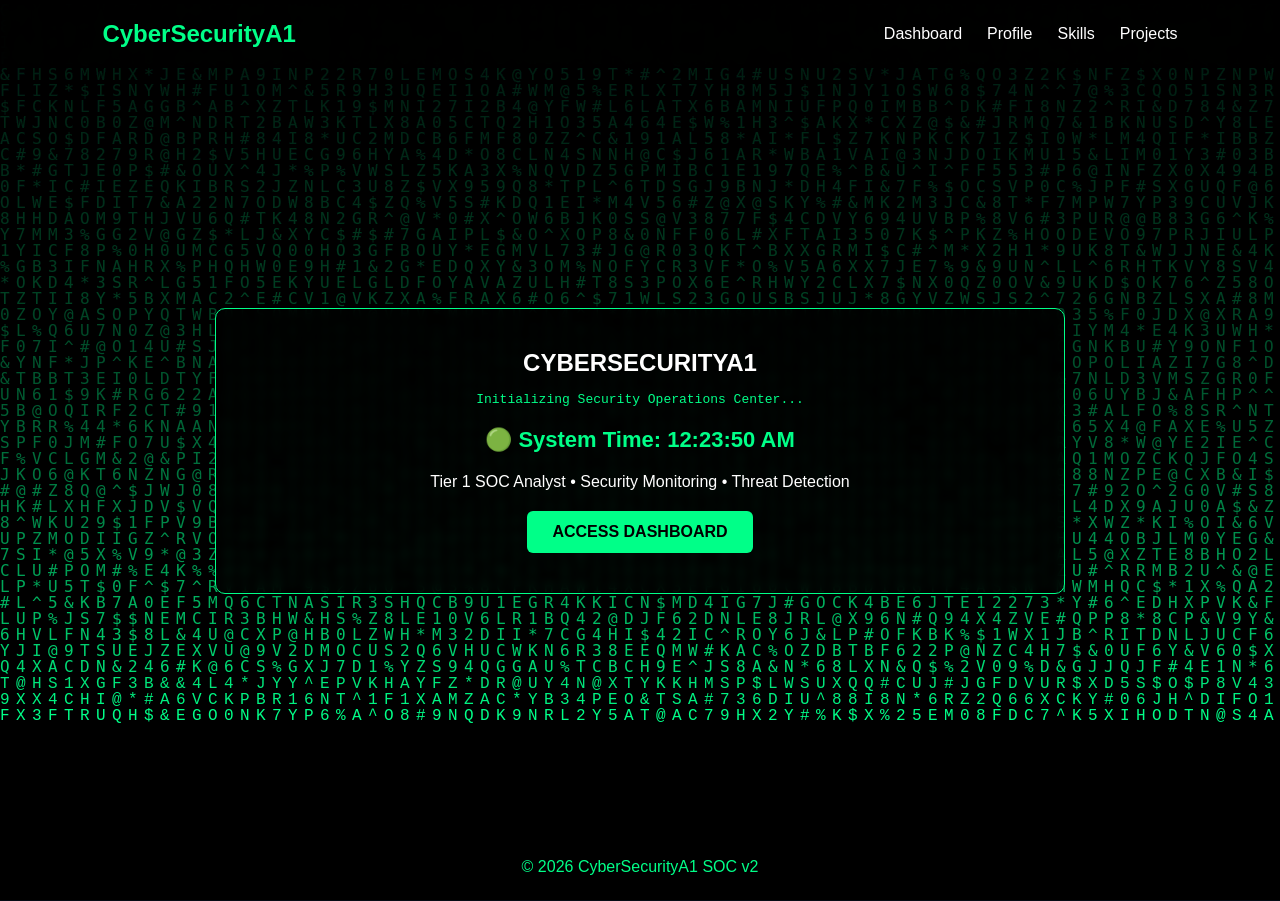
<file: index.html>
<!DOCTYPE html>
<html lang="en">
<head>
<meta charset="UTF-8">
<meta name="viewport" content="width=device-width, initial-scale=1.0">
<title>CyberSecurityA1 SOC v2</title>
<link rel="stylesheet" href="style.css">
</head>

<body>

<canvas id="matrix"></canvas>

<nav>
<div class="logo">CyberSecurityA1</div>

<ul>
<li><a href="dashboard.html">Dashboard</a></li>
<li><a href="profile.html">Profile</a></li>
<li><a href="skills.html">Skills</a></li>
<li><a href="projects.html">Projects</a></li>
</ul>
</nav>

<section class="hero">

<div class="terminal-box">

<h1>CYBERSECURITYA1</h1>

<p class="status">
Initializing Security Operations Center...
</p>

<div id="clock"></div>

<p>
Tier 1 SOC Analyst • Security Monitoring • Threat Detection
</p>

<a class="btn" href="dashboard.html">
ACCESS DASHBOARD
</a>

</div>

</section>

<script src="matrix.js"></script>
<script src="clock.js"></script>

</body>
</html>
<footer style="text-align:center;padding:25px;color:#00ff88;">
© 2026 CyberSecurityA1 SOC v2
</footer>
</file>
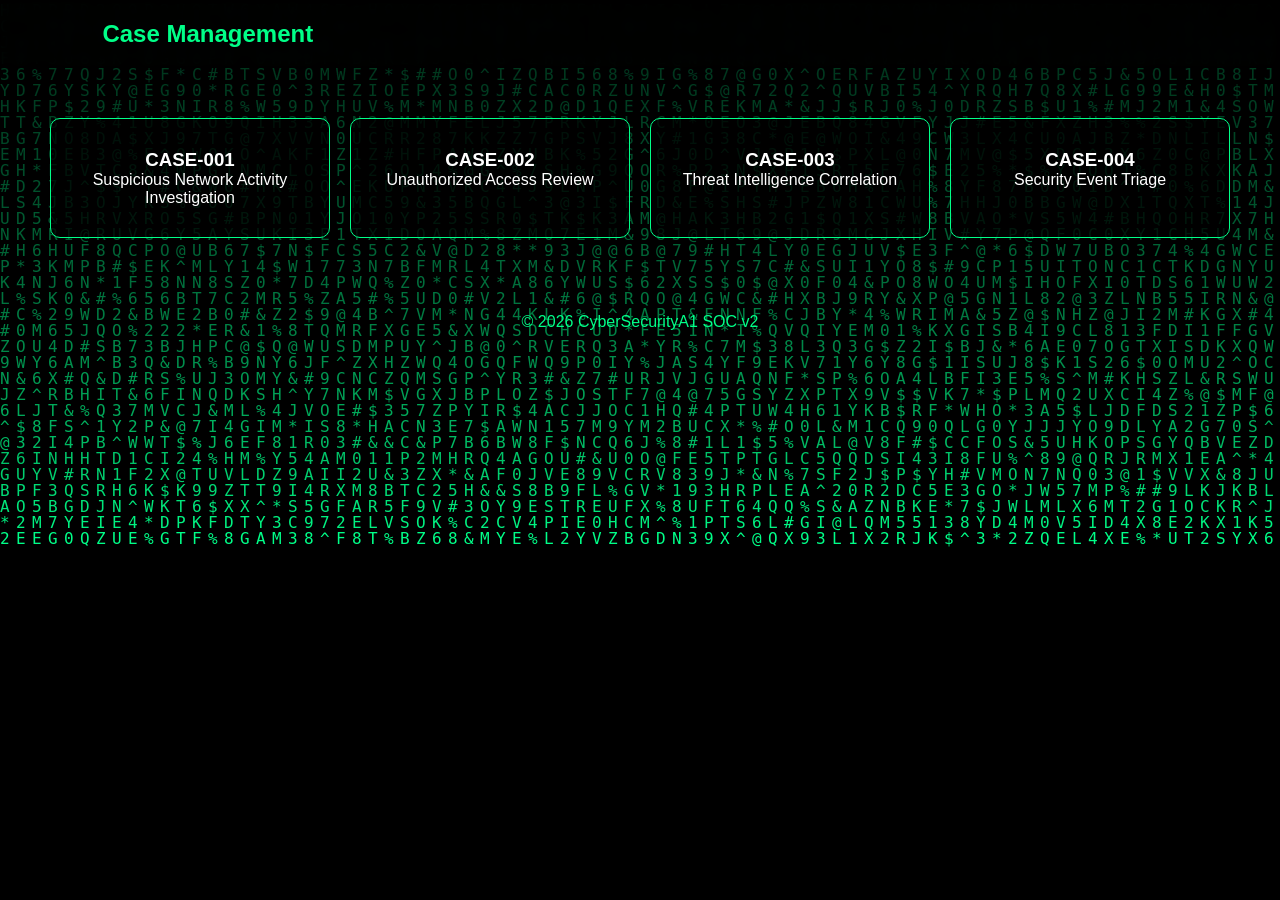
<file: cases.html>
<!DOCTYPE html>
<html lang="en">
<head>
<meta charset="UTF-8">
<meta name="viewport" content="width=device-width, initial-scale=1.0">
<title>Cases</title>
<link rel="stylesheet" href="style.css">
</head>
<body>

<canvas id="matrix"></canvas>

<nav>
<div class="logo">Case Management</div>
</nav>

<section class="dashboard">

<div class="card">
<h3>CASE-001</h3>
<p>Suspicious Network Activity Investigation</p>
</div>

<div class="card">
<h3>CASE-002</h3>
<p>Unauthorized Access Review</p>
</div>

<div class="card">
<h3>CASE-003</h3>
<p>Threat Intelligence Correlation</p>
</div>

<div class="card">
<h3>CASE-004</h3>
<p>Security Event Triage</p>
</div>

</section>

<script src="matrix.js"></script>

</body>
</html>
<footer style="text-align:center;padding:25px;color:#00ff88;">
© 2026 CyberSecurityA1 SOC v2
</footer>
</file>
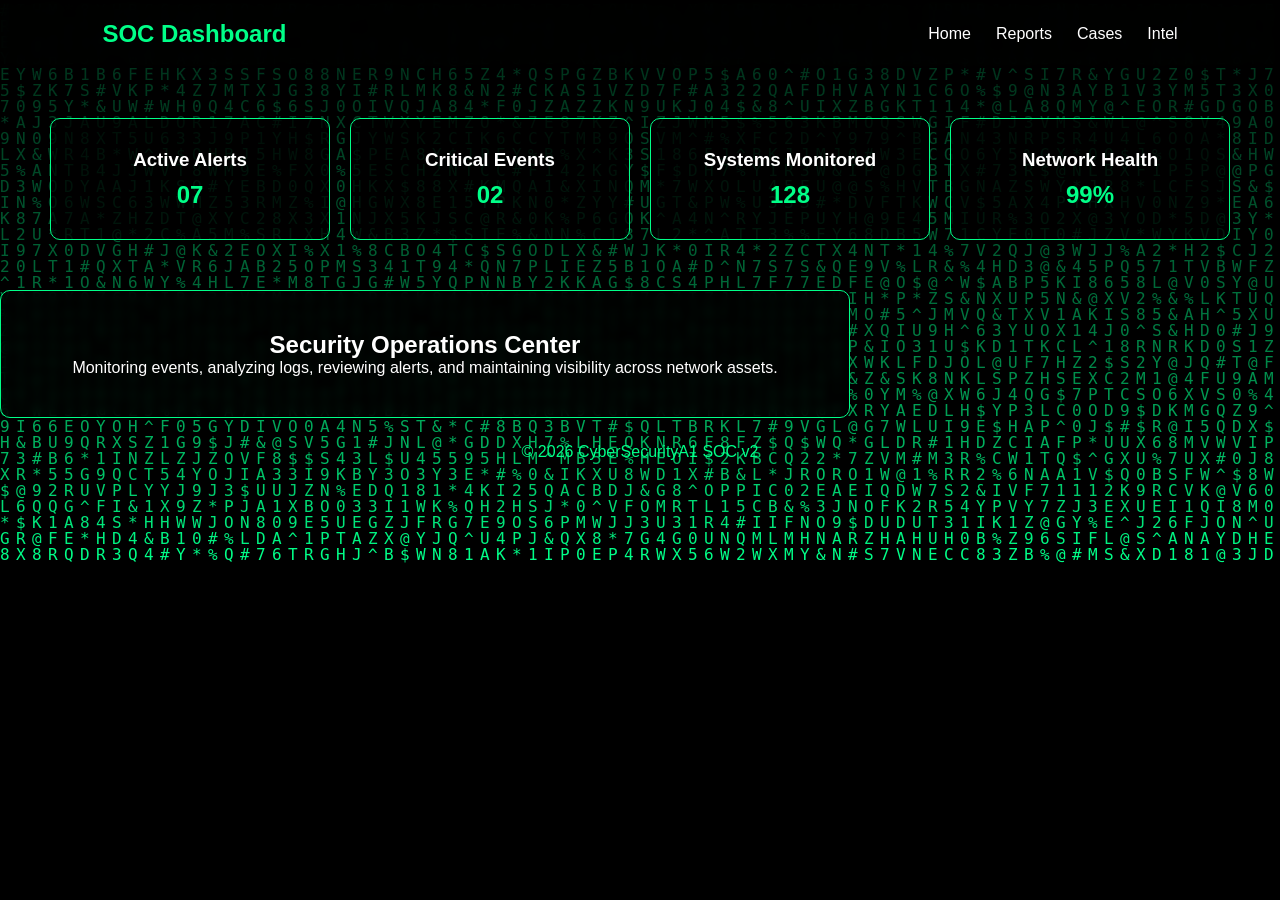
<file: dashboard.html>
<!DOCTYPE html>
<html lang="en">
<head>
<meta charset="UTF-8">
<meta name="viewport" content="width=device-width, initial-scale=1.0">
<title>SOC Dashboard</title>
<link rel="stylesheet" href="style.css">
</head>

<body>

<canvas id="matrix"></canvas>

<nav>
<div class="logo">SOC Dashboard</div>

<ul>
<li><a href="index.html">Home</a></li>
<li><a href="reports.html">Reports</a></li>
<li><a href="cases.html">Cases</a></li>
<li><a href="intel.html">Intel</a></li>
</ul>
</nav>

<section class="dashboard">

<div class="card">
<h3>Active Alerts</h3>
<h1>07</h1>
</div>

<div class="card">
<h3>Critical Events</h3>
<h1>02</h1>
</div>

<div class="card">
<h3>Systems Monitored</h3>
<h1>128</h1>
</div>

<div class="card">
<h3>Network Health</h3>
<h1>99%</h1>
</div>

</section>

<section class="terminal-box">

<h2>Security Operations Center</h2>

<p>
Monitoring events, analyzing logs, reviewing alerts,
and maintaining visibility across network assets.
</p>

</section>

<script src="matrix.js"></script>

</body>
</html>
<footer style="text-align:center;padding:25px;color:#00ff88;">
© 2026 CyberSecurityA1 SOC v2
</footer>
</file>
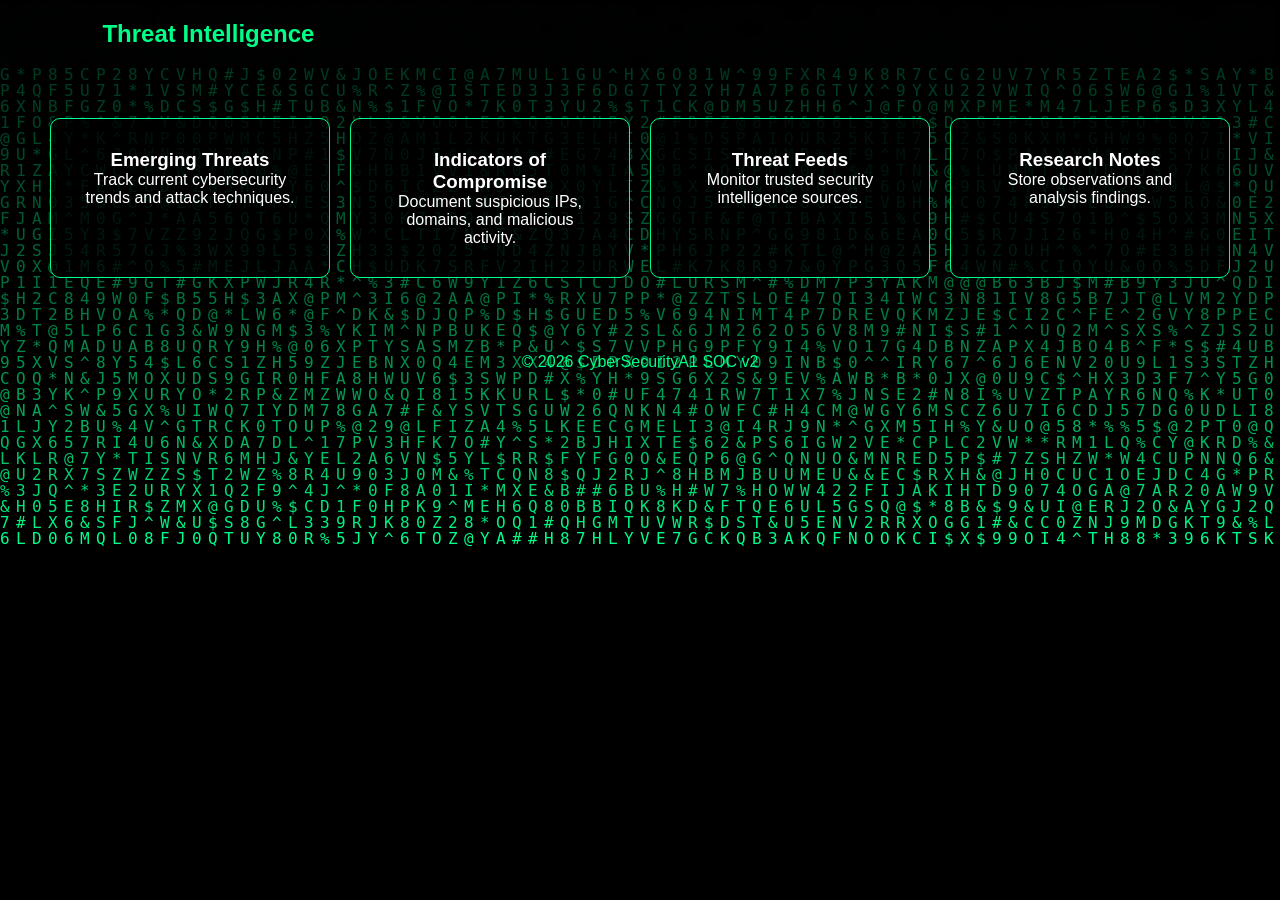
<file: intel.html>
<!DOCTYPE html>
<html lang="en">
<head>
<meta charset="UTF-8">
<meta name="viewport" content="width=device-width, initial-scale=1.0">
<title>Threat Intelligence</title>
<link rel="stylesheet" href="style.css">
</head>
<body>

<canvas id="matrix"></canvas>

<nav>
<div class="logo">Threat Intelligence</div>
</nav>

<section class="dashboard">

<div class="card">
<h3>Emerging Threats</h3>
<p>Track current cybersecurity trends and attack techniques.</p>
</div>

<div class="card">
<h3>Indicators of Compromise</h3>
<p>Document suspicious IPs, domains, and malicious activity.</p>
</div>

<div class="card">
<h3>Threat Feeds</h3>
<p>Monitor trusted security intelligence sources.</p>
</div>

<div class="card">
<h3>Research Notes</h3>
<p>Store observations and analysis findings.</p>
</div>

</section>

<script src="matrix.js"></script>

</body>
</html>
<footer style="text-align:center;padding:25px;color:#00ff88;">
© 2026 CyberSecurityA1 SOC v2
</footer>
</file>
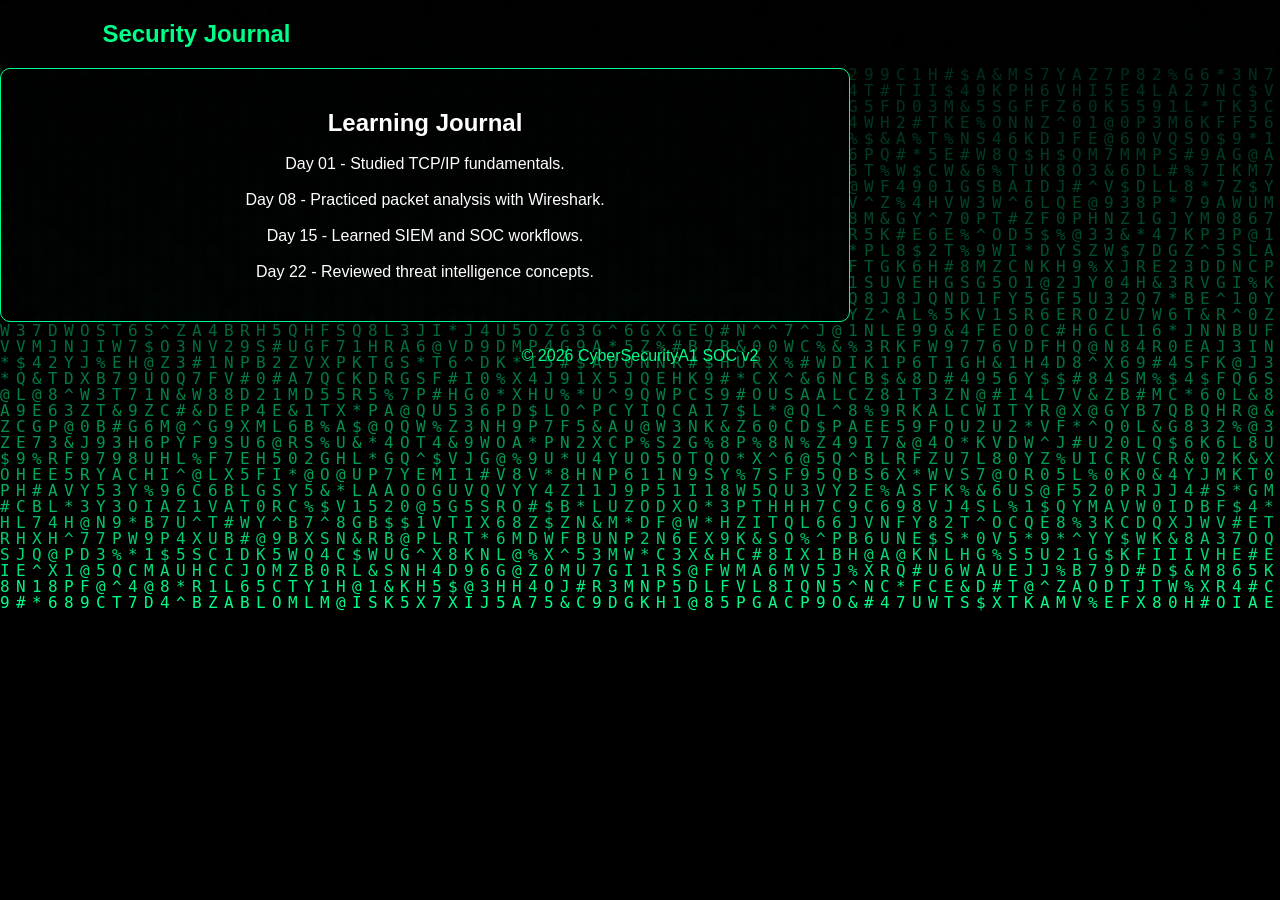
<file: journal.html>
<!DOCTYPE html>
<html lang="en">
<head>
<meta charset="UTF-8">
<meta name="viewport" content="width=device-width, initial-scale=1.0">
<title>Security Journal</title>
<link rel="stylesheet" href="style.css">
</head>
<body>

<canvas id="matrix"></canvas>

<nav>
<div class="logo">Security Journal</div>
</nav>

<section class="terminal-box">

<h1>Learning Journal</h1>

<br>

<p>
Day 01 - Studied TCP/IP fundamentals.
</p>

<br>

<p>
Day 08 - Practiced packet analysis with Wireshark.
</p>

<br>

<p>
Day 15 - Learned SIEM and SOC workflows.
</p>

<br>

<p>
Day 22 - Reviewed threat intelligence concepts.
</p>

</section>

<script src="matrix.js"></script>

</body>
</html>
<footer style="text-align:center;padding:25px;color:#00ff88;">
© 2026 CyberSecurityA1 SOC v2
</footer>
</file>
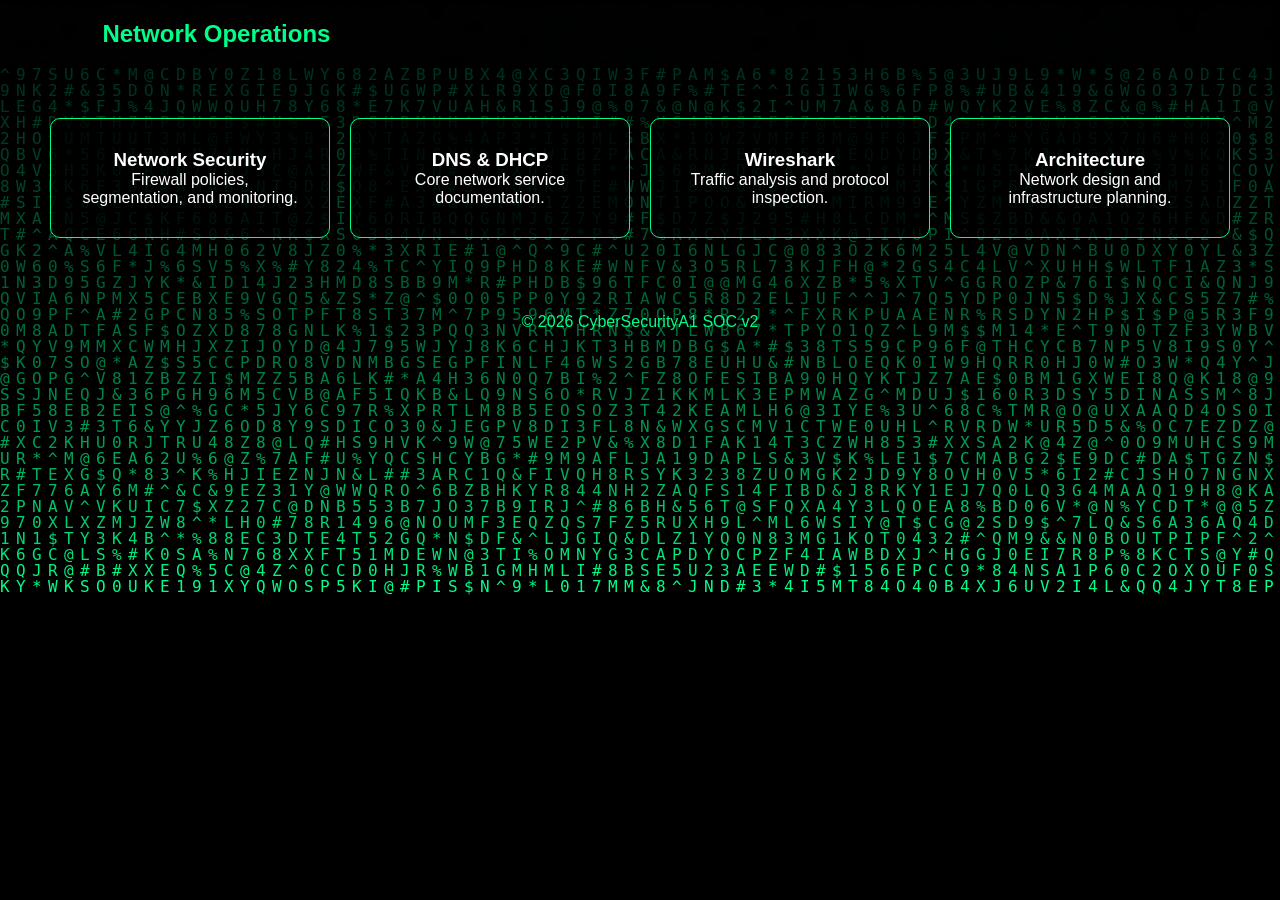
<file: network.html>
<!DOCTYPE html>
<html lang="en">
<head>
<meta charset="UTF-8">
<meta name="viewport" content="width=device-width, initial-scale=1.0">
<title>Network Operations</title>
<link rel="stylesheet" href="style.css">
</head>
<body>

<canvas id="matrix"></canvas>

<nav>
<div class="logo">Network Operations</div>
</nav>

<section class="dashboard">

<div class="card">
<h3>Network Security</h3>
<p>Firewall policies, segmentation, and monitoring.</p>
</div>

<div class="card">
<h3>DNS & DHCP</h3>
<p>Core network service documentation.</p>
</div>

<div class="card">
<h3>Wireshark</h3>
<p>Traffic analysis and protocol inspection.</p>
</div>

<div class="card">
<h3>Architecture</h3>
<p>Network design and infrastructure planning.</p>
</div>

</section>

<script src="matrix.js"></script>

</body>
</html>
<footer style="text-align:center;padding:25px;color:#00ff88;">
© 2026 CyberSecurityA1 SOC v2
</footer>
</file>
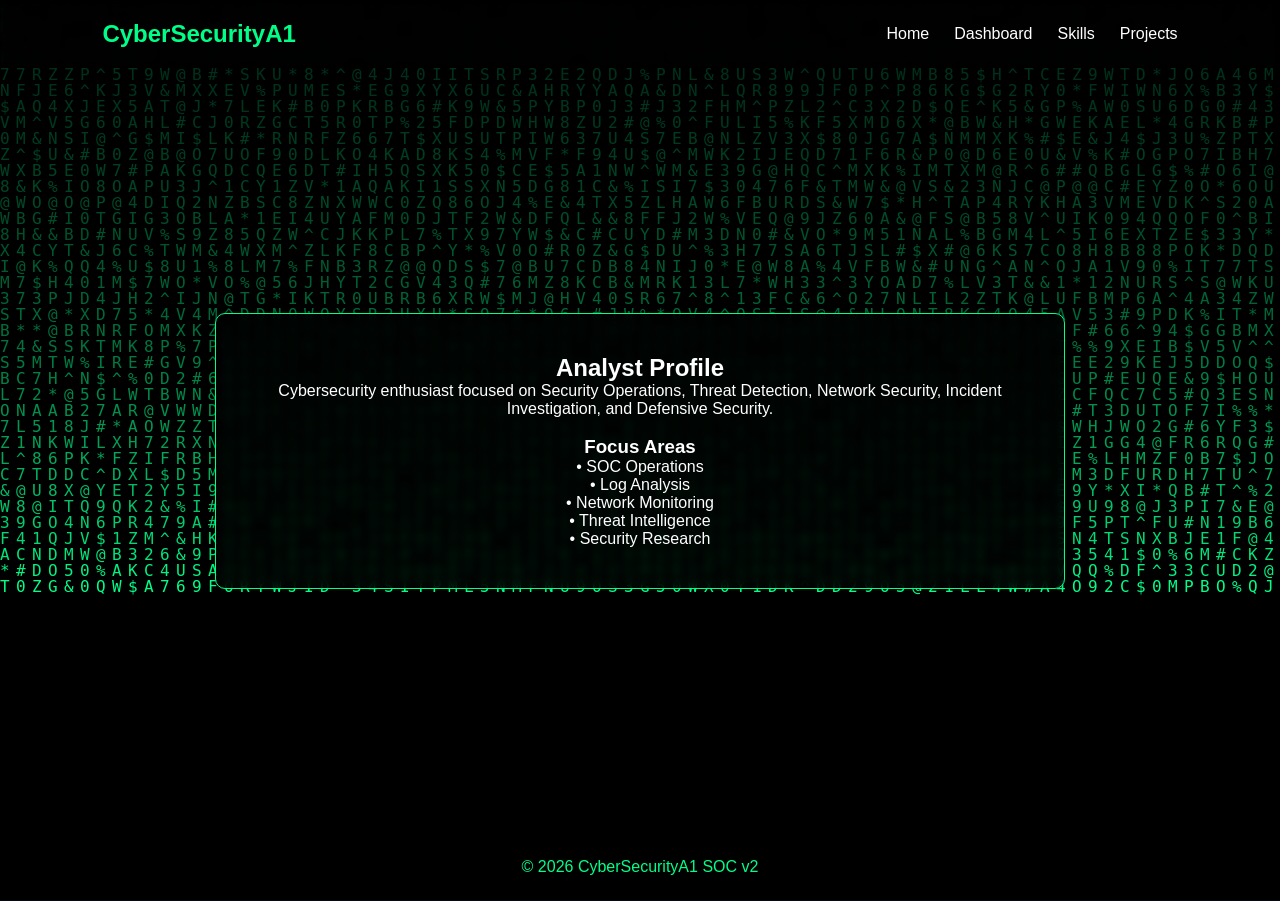
<file: profile.html>
<!DOCTYPE html>
<html lang="en">
<head>
<meta charset="UTF-8">
<meta name="viewport" content="width=device-width, initial-scale=1.0">
<title>Profile | CyberSecurityA1</title>
<link rel="stylesheet" href="style.css">
</head>
<body>

<canvas id="matrix"></canvas>

<nav>
<div class="logo">CyberSecurityA1</div>
<ul>
<li><a href="index.html">Home</a></li>
<li><a href="dashboard.html">Dashboard</a></li>
<li><a href="skills.html">Skills</a></li>
<li><a href="projects.html">Projects</a></li>
</ul>
</nav>

<section class="hero">
<div class="terminal-box">

<h1>Analyst Profile</h1>

<p>
Cybersecurity enthusiast focused on Security Operations,
Threat Detection, Network Security, Incident Investigation,
and Defensive Security.
</p>

<br>

<h3>Focus Areas</h3>

<p>
• SOC Operations<br>
• Log Analysis<br>
• Network Monitoring<br>
• Threat Intelligence<br>
• Security Research
</p>

</div>
</section>

<script src="matrix.js"></script>

</body>
</html>
<footer style="text-align:center;padding:25px;color:#00ff88;">
© 2026 CyberSecurityA1 SOC v2
</footer>
</file>
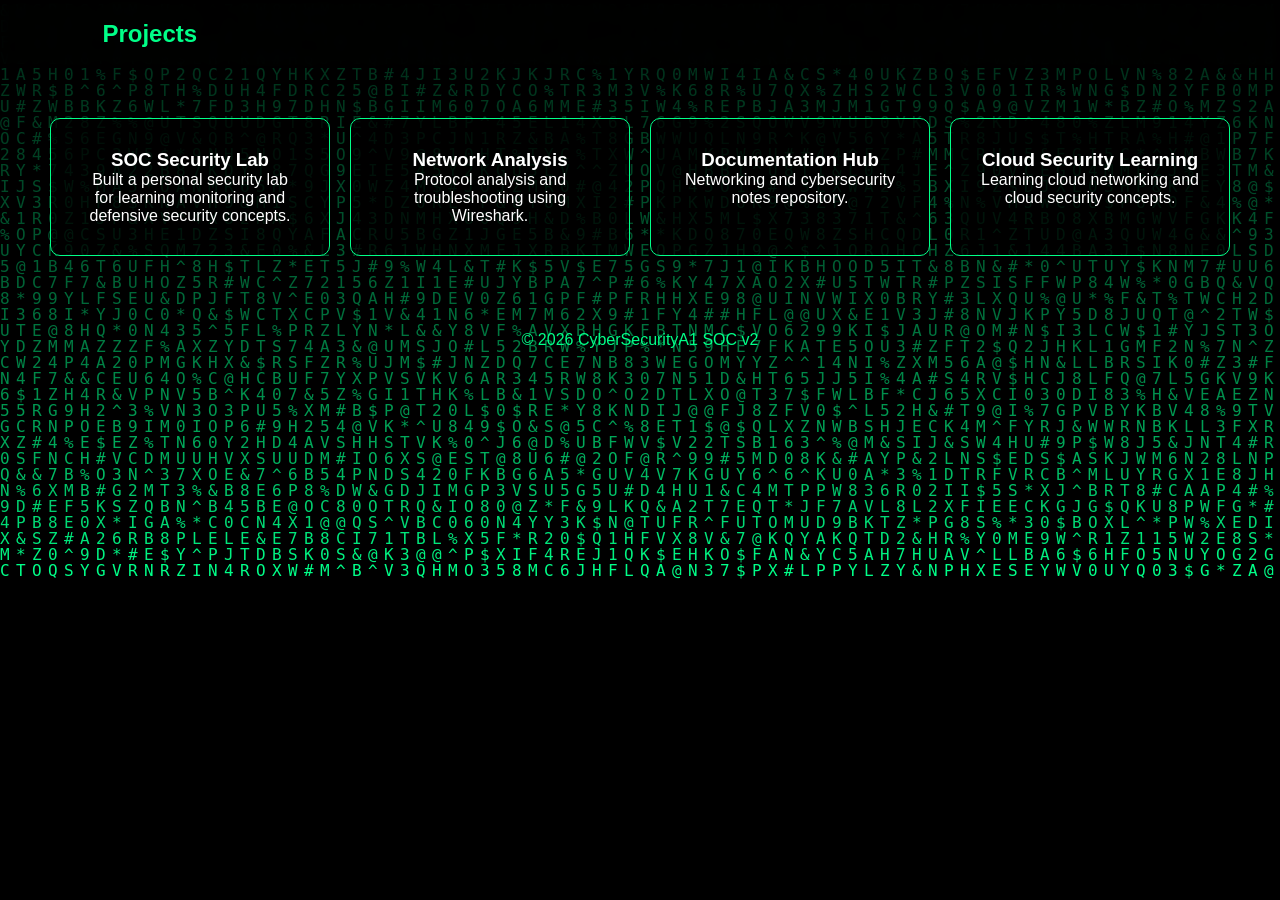
<file: projects.html>
<!DOCTYPE html>
<html lang="en">
<head>
<meta charset="UTF-8">
<meta name="viewport" content="width=device-width, initial-scale=1.0">
<title>Projects</title>
<link rel="stylesheet" href="style.css">
</head>
<body>

<canvas id="matrix"></canvas>

<nav>
<div class="logo">Projects</div>
</nav>

<section class="dashboard">

<div class="card">
<h3>SOC Security Lab</h3>
<p>
Built a personal security lab for learning monitoring
and defensive security concepts.
</p>
</div>

<div class="card">
<h3>Network Analysis</h3>
<p>
Protocol analysis and troubleshooting using Wireshark.
</p>
</div>

<div class="card">
<h3>Documentation Hub</h3>
<p>
Networking and cybersecurity notes repository.
</p>
</div>

<div class="card">
<h3>Cloud Security Learning</h3>
<p>
Learning cloud networking and cloud security concepts.
</p>
</div>

</section>

<script src="matrix.js"></script>

</body>
</html>
<footer style="text-align:center;padding:25px;color:#00ff88;">
© 2026 CyberSecurityA1 SOC v2
</footer>
</file>
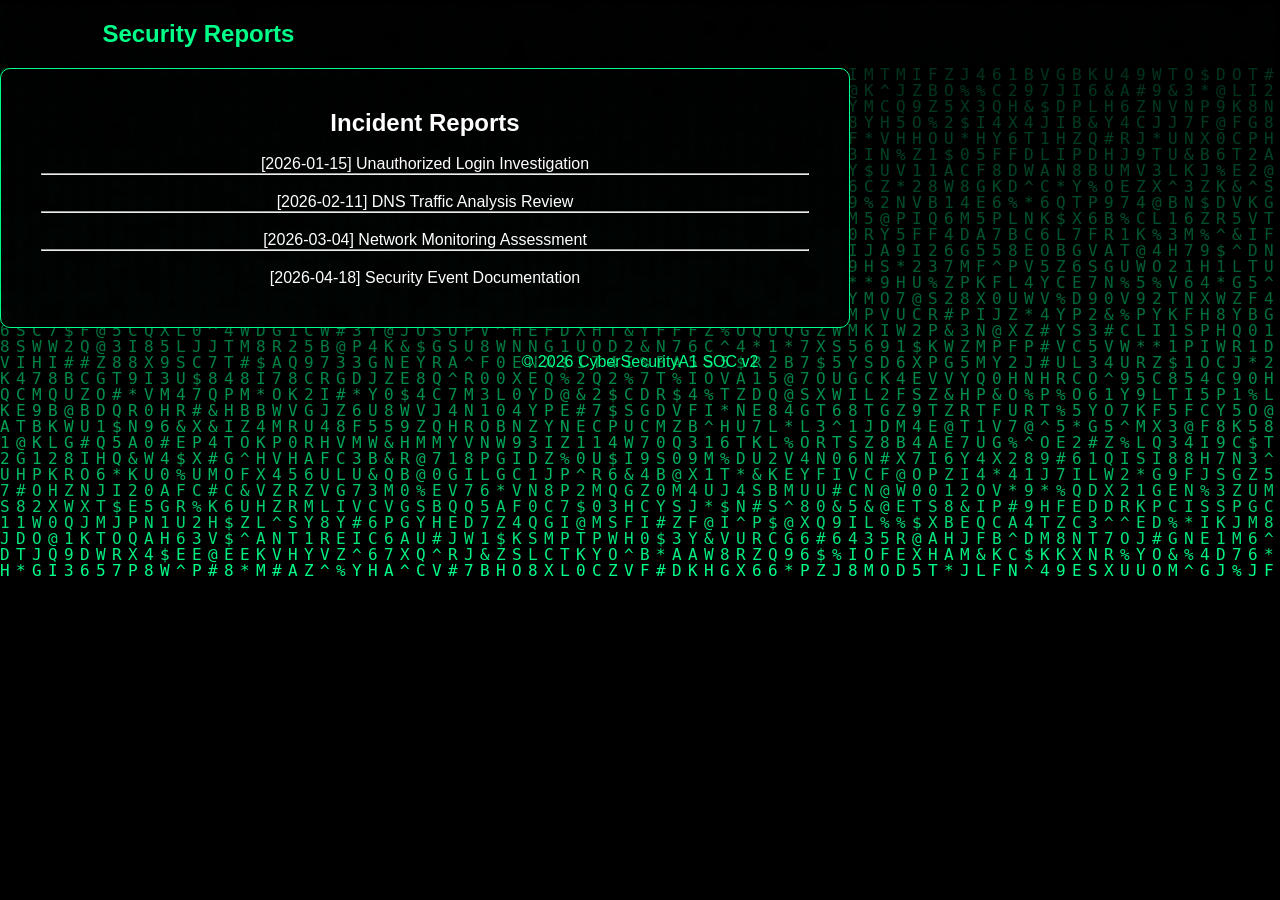
<file: reports.html>
<!DOCTYPE html>
<html lang="en">
<head>
<meta charset="UTF-8">
<meta name="viewport" content="width=device-width, initial-scale=1.0">
<title>Reports</title>
<link rel="stylesheet" href="style.css">
</head>
<body>

<canvas id="matrix"></canvas>

<nav>
<div class="logo">Security Reports</div>
</nav>

<section class="terminal-box">

<h1>Incident Reports</h1>

<br>

<p>
[2026-01-15] Unauthorized Login Investigation
</p>

<hr><br>

<p>
[2026-02-11] DNS Traffic Analysis Review
</p>

<hr><br>

<p>
[2026-03-04] Network Monitoring Assessment
</p>

<hr><br>

<p>
[2026-04-18] Security Event Documentation
</p>

</section>

<script src="matrix.js"></script>

</body>
</html>
<footer style="text-align:center;padding:25px;color:#00ff88;">
© 2026 CyberSecurityA1 SOC v2
</footer>
</file>
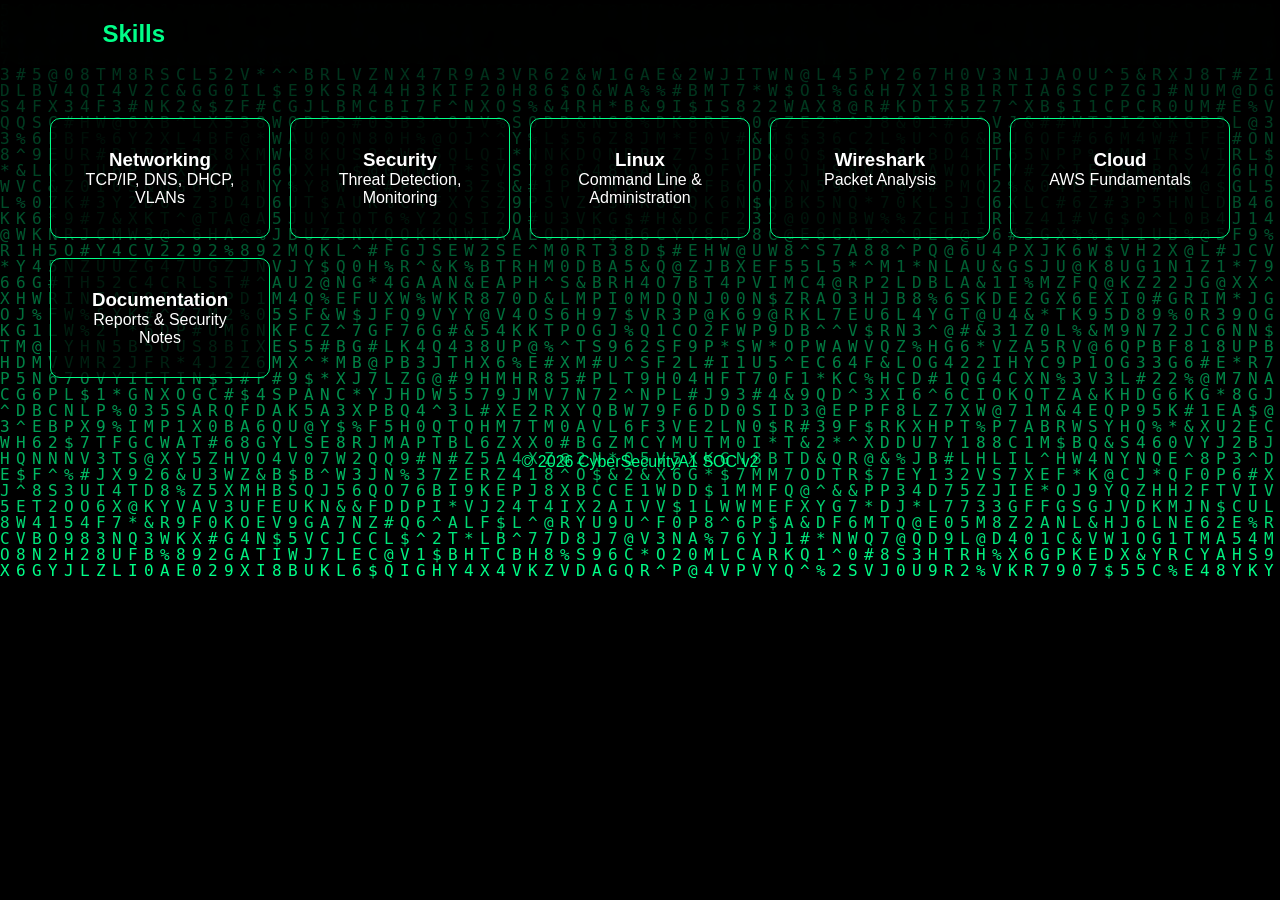
<file: Skill.html>
<!DOCTYPE html>
<html lang="en">
<head>
<meta charset="UTF-8">
<meta name="viewport" content="width=device-width, initial-scale=1.0">
<title>Skills</title>
<link rel="stylesheet" href="style.css">
</head>
<body>

<canvas id="matrix"></canvas>

<nav>
<div class="logo">Skills</div>
</nav>

<section class="dashboard">

<div class="card">
<h3>Networking</h3>
<p>TCP/IP, DNS, DHCP, VLANs</p>
</div>

<div class="card">
<h3>Security</h3>
<p>Threat Detection, Monitoring</p>
</div>

<div class="card">
<h3>Linux</h3>
<p>Command Line & Administration</p>
</div>

<div class="card">
<h3>Wireshark</h3>
<p>Packet Analysis</p>
</div>

<div class="card">
<h3>Cloud</h3>
<p>AWS Fundamentals</p>
</div>

<div class="card">
<h3>Documentation</h3>
<p>Reports & Security Notes</p>
</div>

</section>

<script src="matrix.js"></script>

</body>
</html>
<footer style="text-align:center;padding:25px;color:#00ff88;">
© 2026 CyberSecurityA1 SOC v2
</footer>
</file>
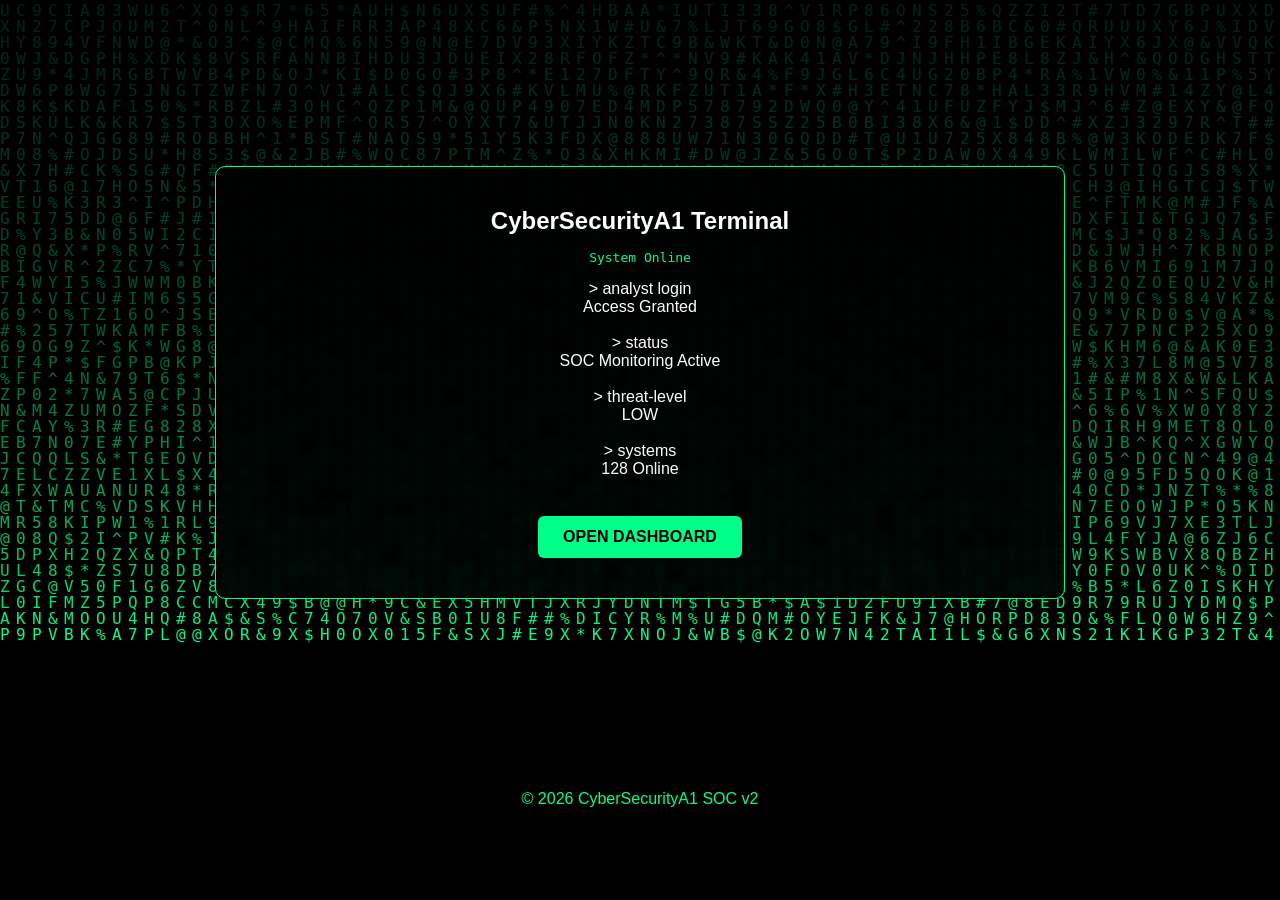
<file: terminal.html>
<!DOCTYPE html>
<html lang="en">
<head>
<meta charset="UTF-8">
<meta name="viewport" content="width=device-width, initial-scale=1.0">
<title>Terminal</title>
<link rel="stylesheet" href="style.css">
</head>
<body>

<canvas id="matrix"></canvas>

<section class="hero">

<div class="terminal-box">

<h1>CyberSecurityA1 Terminal</h1>

<p class="status">
System Online
</p>

<pre>
> analyst login
Access Granted

> status
SOC Monitoring Active

> threat-level
LOW

> systems
128 Online
</pre>

<br>

<a class="btn" href="dashboard.html">
OPEN DASHBOARD
</a>

</div>

</section>

<script src="matrix.js"></script>

</body>
</html>
<footer style="text-align:center;padding:25px;color:#00ff88;">
© 2026 CyberSecurityA1 SOC v2
</footer>
</file>
<file: style.css>
*{
margin:0;
padding:0;
box-sizing:border-box;
font-family:Segoe UI,sans-serif;
}

body{
background:#050b14;
color:white;
overflow-x:hidden;
}

#matrix{
position:fixed;
top:0;
left:0;
width:100%;
height:100%;
z-index:-1;
background:black;
}

nav{
display:flex;
justify-content:space-between;
align-items:center;
padding:20px 8%;
background:rgba(0,0,0,.8);
backdrop-filter:blur(6px);
}

.logo{
font-size:24px;
font-weight:bold;
color:#00ff88;
}

nav ul{
display:flex;
list-style:none;
gap:25px;
}

nav a{
color:white;
text-decoration:none;
}

.hero{
height:85vh;
display:flex;
justify-content:center;
align-items:center;
padding:20px;
}

.terminal-box{
background:rgba(0,0,0,.75);
border:1px solid #00ff88;
padding:40px;
border-radius:10px;
max-width:850px;
width:100%;
text-align:center;
backdrop-filter:blur(5px);
}

.status{
color:#00ff88;
margin:15px 0;
font-family:monospace;
}

.btn{
display:inline-block;
margin-top:20px;
padding:12px 25px;
background:#00ff88;
color:black;
text-decoration:none;
font-weight:bold;
border-radius:6px;
}

#clock{
font-size:22px;
margin:20px 0;
color:#00ff88;
font-weight:bold;
}

.dashboard{
padding:50px;
display:grid;
grid-template-columns:repeat(auto-fit,minmax(220px,1fr));
gap:20px;
}

.card{
background:rgba(0,0,0,.75);
border:1px solid #00ff88;
padding:30px;
border-radius:10px;
text-align:center;
}

.card h1{
color:#00ff88;
margin-top:10px;
}
</file>
